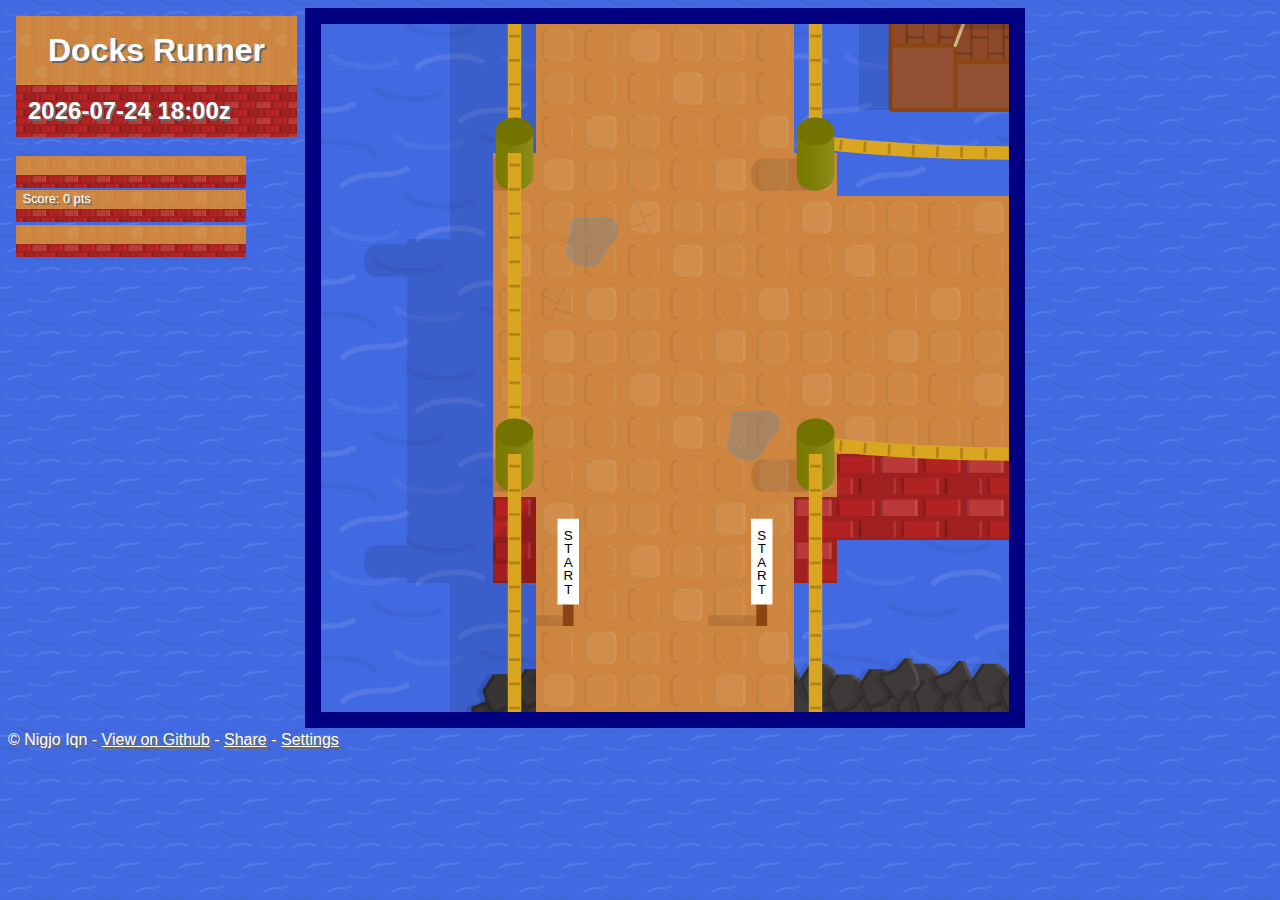
<file: index.html>
<!DOCTYPE html>
<!--
Copyright 2024 nigjo.

Licensed under the Apache License, Version 2.0 (the "License");
you may not use this file except in compliance with the License.
You may obtain a copy of the License at

     http://www.apache.org/licenses/LICENSE-2.0

Unless required by applicable law or agreed to in writing, software
distributed under the License is distributed on an "AS IS" BASIS,
WITHOUT WARRANTIES OR CONDITIONS OF ANY KIND, either express or implied.
See the License for the specific language governing permissions and
limitations under the License.
-->
<html>
  <head>
    <title>Docks Runner</title>
    <meta charset="UTF-8">
    <meta name="viewport" content="width=device-width, initial-scale=1.0">
    <link rel="icon" sizes="16x16" href="res/dock_runner-16.png" type="image/png">
    <link rel="icon" sizes="48x48" href="res/dock_runner-48.png" type="image/png">
    <link rel="icon" sizes="16x16 48x48 192x192" href="res/dock_runner.ico" type="image/vnd.microsoft.icon">
    <link rel="icon" sizes="192x192" href="res/dock_runner-192.png" type="image/png">
    <link rel="icon" sizes="any" href="res/dock_runner.svg" type="image/svg+xml">
    <link rel="apple-touch-icon" type="image/png" sizes="180x180" href="res/dock_runner-180.png">
    <link rel="manifest" href="game.json" />
    <meta name="theme-color" content="#4169e1">
    <script src="res/swinit.js"></script>
    <script>
      console.log('INDEX', 'init scripts');
      document.addEventListener('DOMContentLoaded', () => {
        console.log('INDEX', 'DOM loaded');
      });
    </script>
    <script type="module">
      import LM from './res/m_lang.js';
      LM.updatePage();
    </script>
    <script src="res/game.js" type="module"></script>
    <link rel="stylesheet" href="res/game.css"/>
    <style>body{
        background-color: royalblue;
        color:white
      }</style>
  </head>
  <body class="bgWater">
    <header>
      <div id="logo" class="bgWay">
        <h1><a href="./index.html">Docks Runner</a></h1>
        <h2 class="bgWall" id="seed" data-l10nkey="index.loading">loading...</h2>
      </div>
      <div class="wayblock">
        <div id="timer" class="bgWay" data-l10nkey="index.prepared">
          Be prepared...
        </div><div class="bgWall"></div>
        <div id="points" class="bgWay" data-l10nkey="index.initialPoints">
          0 pts
        </div><div class="bgWall"></div>
        <div id="message" class="bgWay">
        </div><div class="bgWall"></div>
      </div>
    </header>
    <main>
      <div id="game"></div>
    </main>
    <nav></nav>
    <footer>
      &copy; Nigjo Iqn
      - <a href="https://github.com/nigjo/mazegen/" data-l10nkey="index.github">View on GitHub</a>
      - <a href="code.html" data-l10nkey="index.share">Share</a>
      - <a href="settings.html" data-l10nkey="index.settings">Settings</a>
    </footer>
  </body>
</html>
</file>
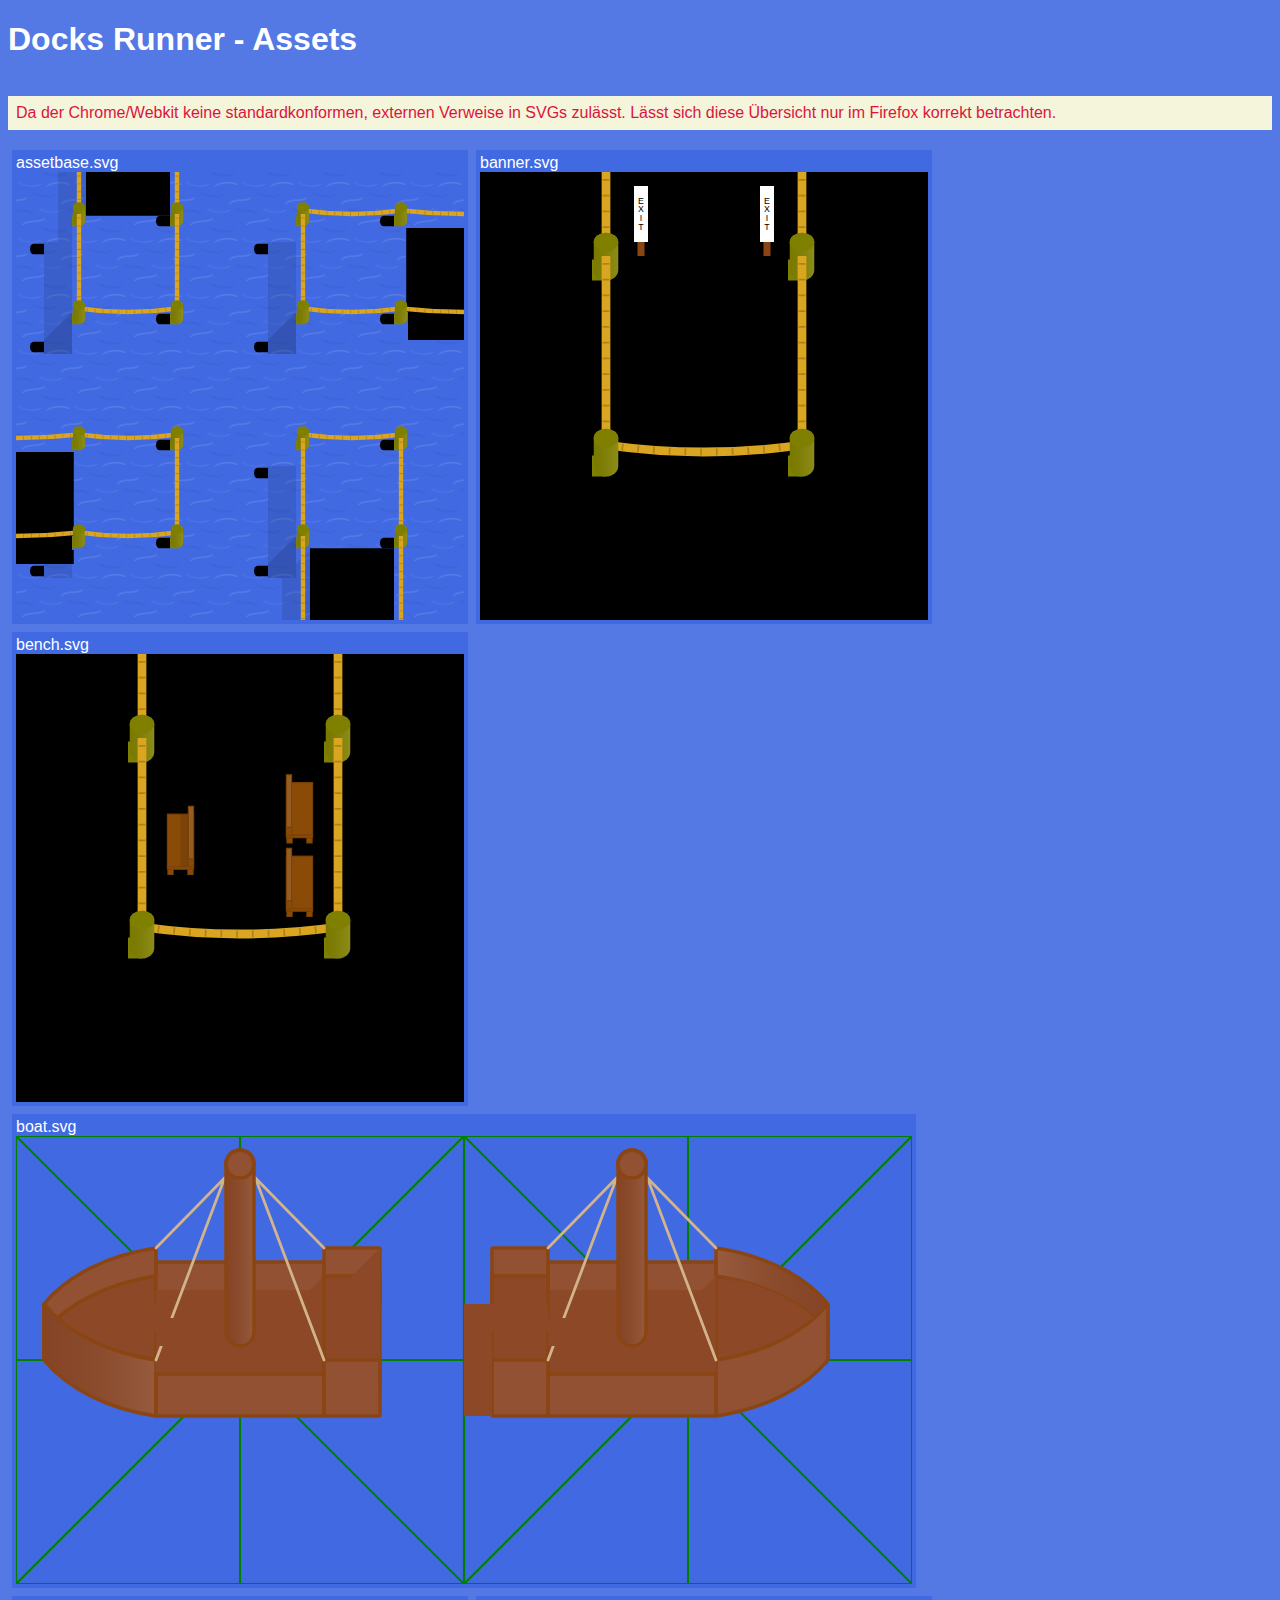
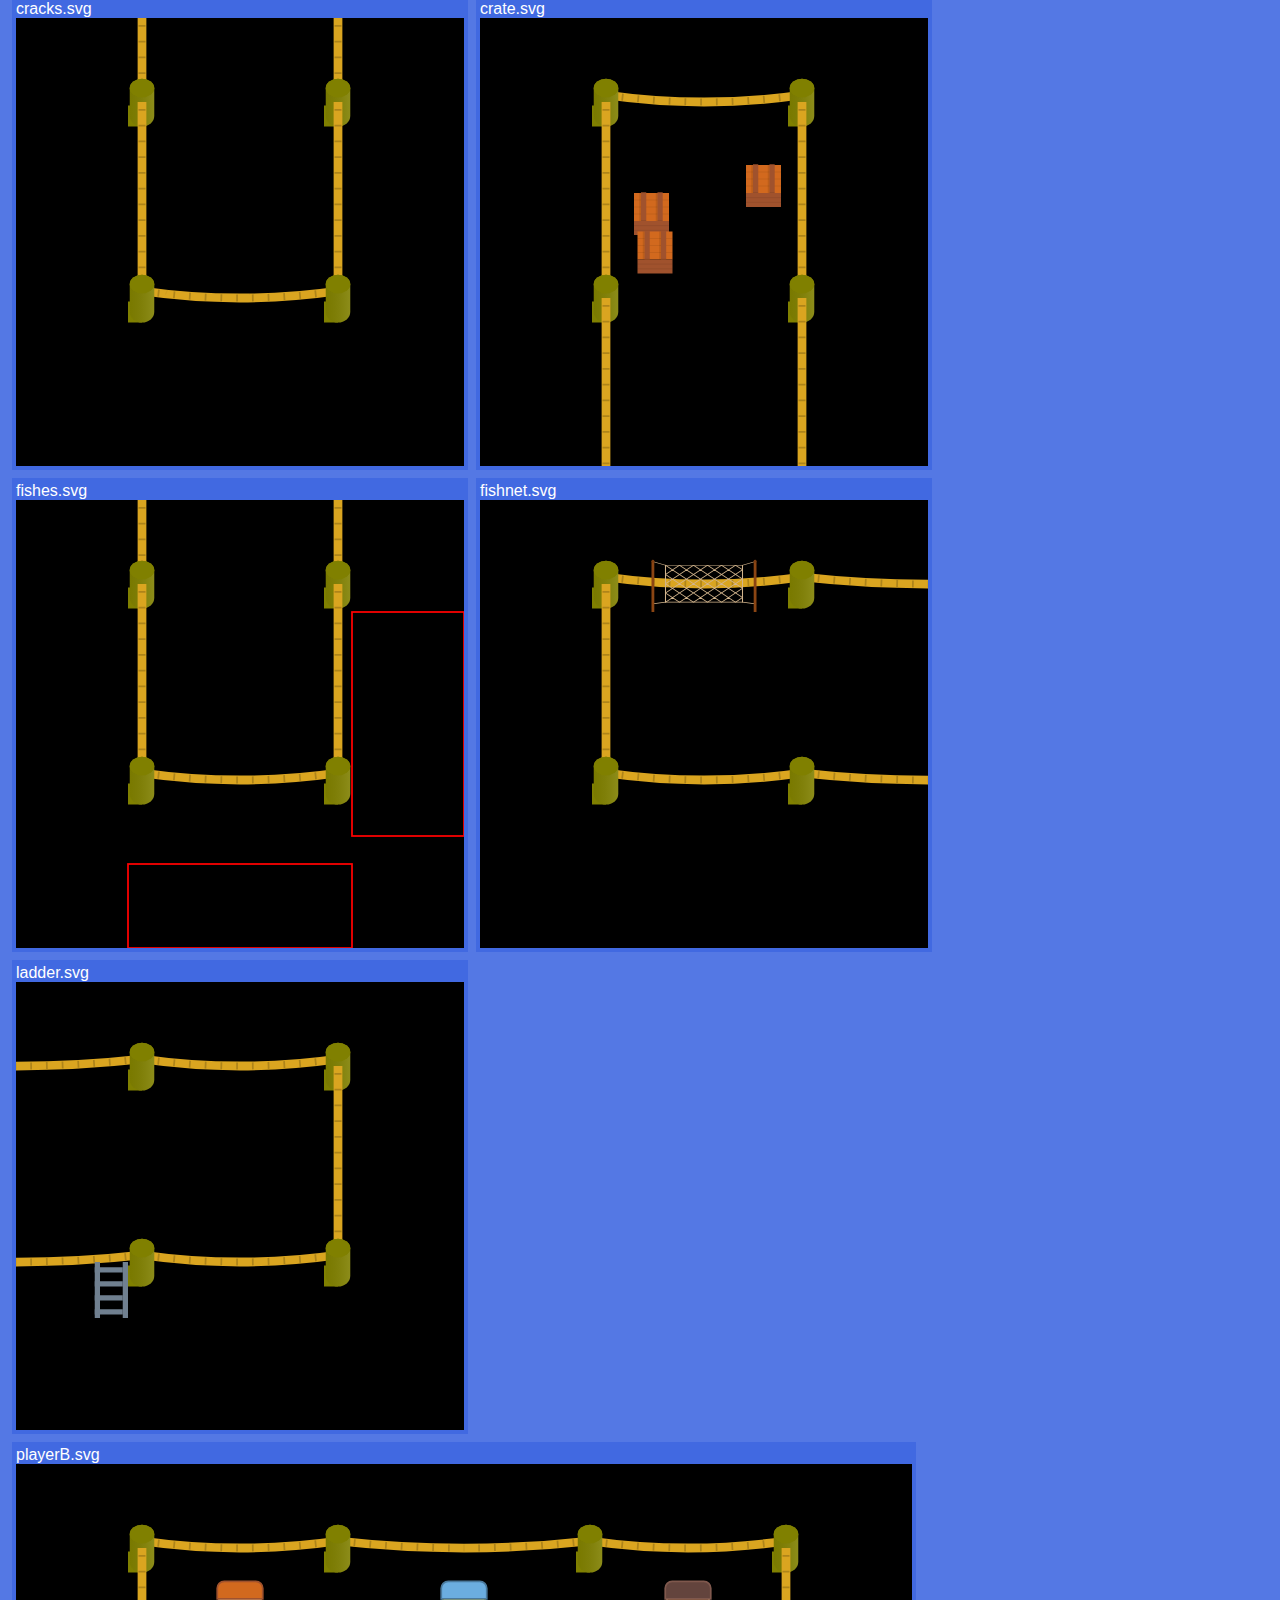
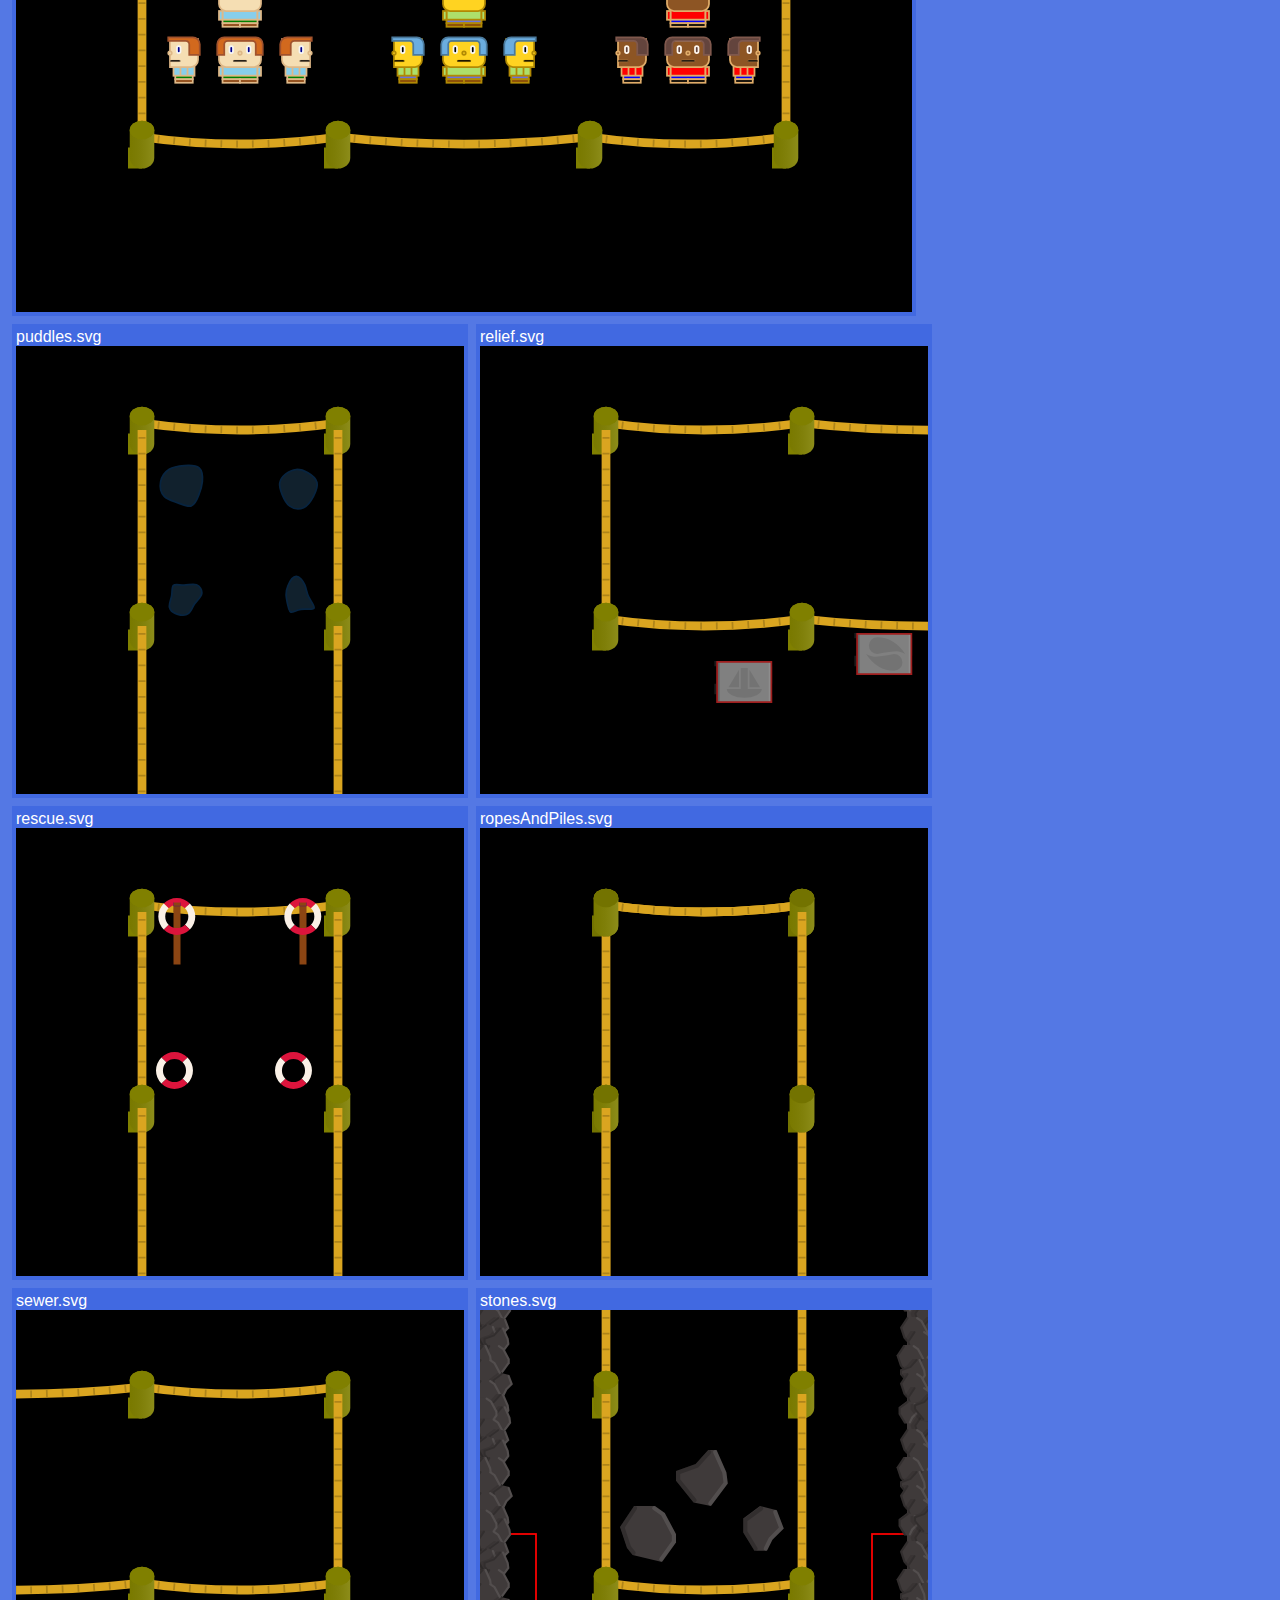
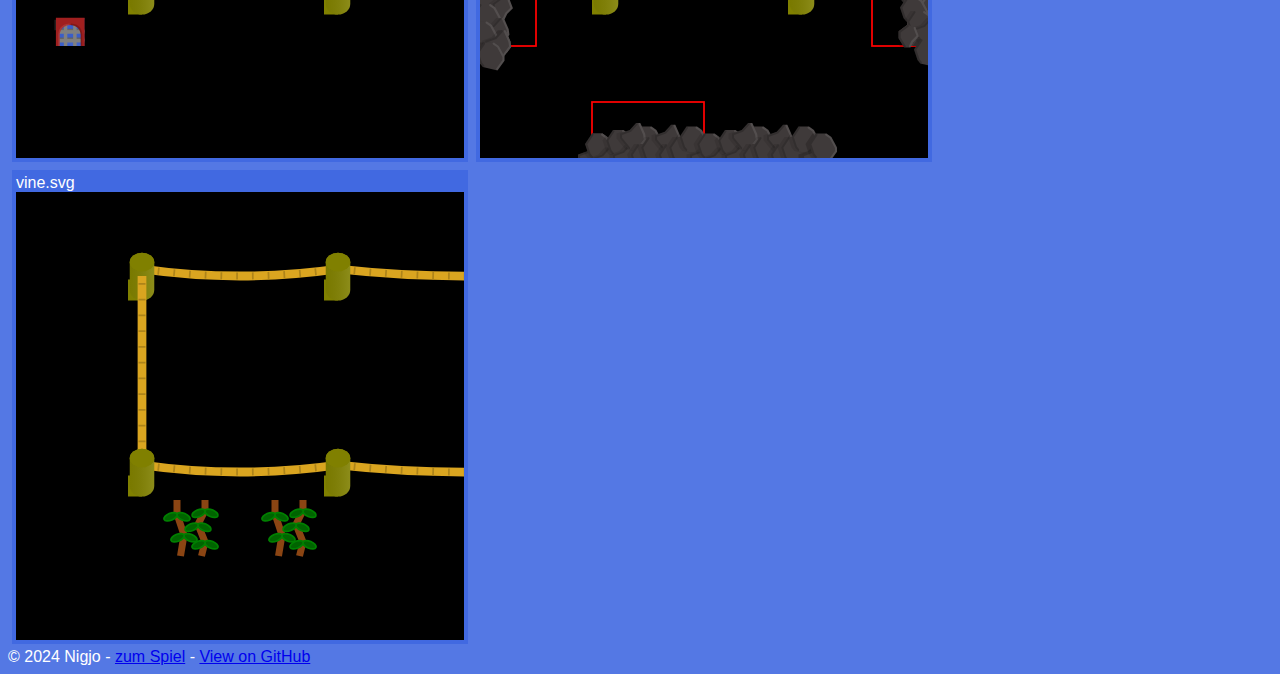
<file: assets/index.html>
<!DOCTYPE html>
<!--
Copyright 2024 nigjo.

Licensed under the Apache License, Version 2.0 (the "License");
you may not use this file except in compliance with the License.
You may obtain a copy of the License at

     http://www.apache.org/licenses/LICENSE-2.0

Unless required by applicable law or agreed to in writing, software
distributed under the License is distributed on an "AS IS" BASIS,
WITHOUT WARRANTIES OR CONDITIONS OF ANY KIND, either express or implied.
See the License for the specific language governing permissions and
limitations under the License.
-->
<html>
  <head>
    <title>Docks Runner - Assets</title>
    <meta charset="UTF-8">
    <meta name="viewport" content="width=device-width, initial-scale=1.0">
    <script>
      function updateSize(e) {
        console.debug(e);
      }
      function loadAsset(uri, idx = 999) {
        console.log('ASSETS', uri);
        fetch(uri).then(r => r.text()).then(src => {
          for (var line of src.split("\n")) {
            if (line.trim().startsWith('view:')) {
              let value = line.substring(line.indexOf(':') + 1).trim();
              let viewName = value.substring(1, value.indexOf(value[0], 1));
              loadAssetView(viewName, idx);
              return;
            }
          }
          console.warn('ASSETS', 'unable to find view in', uri);
        }).catch(e => {
          console.warn('ASSETS', 'unable load asset', uri);
        });
      }
      const viewSize = 448;
      function loadAssetView(uri, idx = 999) {
        console.log('ASSETS', 'VIEW', uri, idx);
        fetch(uri)
                .then(r => r.text())
                .then(t => new DOMParser().parseFromString(t, "image/svg+xml"))
                .then(doc => {
                  const svg = doc.rootElement;
                  console.debug('ASSETS', svg);
                  let w = svg.getAttribute('width');
                  let h = svg.getAttribute('height');
                  console.log('ASSERT', uri, w, h);
                  if (w === h) {
                    w = h = viewSize;
                  } else if (Number(w) > Number(h)) {
                    console.log('ASSERT', 'wide');
                    w = viewSize * w / h;
                    h = viewSize;
                  } else {
                    h = viewSize * h / w;
                    w = viewSize;
                  }
                  console.log('ASSERT', uri, w, h);
                  svg.setAttribute('width', w);
                  svg.setAttribute('height', h);
                  const fig = document.createElement('figure');
                  fig.style.order = idx;
                  fig.onclick = () => window.location = './' + uri;
                  fig.innerHTML = '<figcaption>' + uri + '</figcaption>';
                  const frame = document.createElement('div');
                  //frame.src = uri;
                  frame.style.width = w + 'px';
                  frame.style.height = h + 'px';
                  const s = frame.attachShadow({mode: 'open'});
                  s.append(svg);
                  fig.append(frame);
                  document.querySelector('main').append(fig);
                })
                .catch(e => {
                  console.warn('ASSETS', 'unable load asset view', uri, e);
                });
      }
      fetch('assets.json').then(r => r.json()).then(list => {
        list.forEach((a, i) => loadAsset(a, i));
      });
    </script>
    <style>
      body{
        font-family: sans-serif;
        background-color: #5478e4;
        color: white;
      }
      main{
        display:flex;
        flex-direction: row;
        flex-wrap:wrap;
      }
      .hint{
        order:-10;
        flex-basis:100%;
        background-color:beige;
        color:crimson;
        padding:.5em;
      }
      figure {
        margin: .25em;
        padding: .25em;
        background-color: royalblue;
        cursor:pointer;
      }
    </style>
  </head>
  <body>
    <header>
      <h1>Docks Runner - Assets</h1>
    </header>
    <main>
      <p class="hint">Da der Chrome/Webkit keine standardkonformen, externen Verweise in SVGs zulässt.
        Lässt sich diese Übersicht nur im Firefox korrekt betrachten.</p>
    </main>
    <script>loadAssetView('assetbase.svg', -1);</script>
    <footer>
      &copy; 2024 Nigjo
      - <a href="../index.html">zum Spiel</a>
      - <a href="https://github.com/nigjo/mazegen/">View on GitHub</a>
    </footer>
  </body>
</html>
</file>
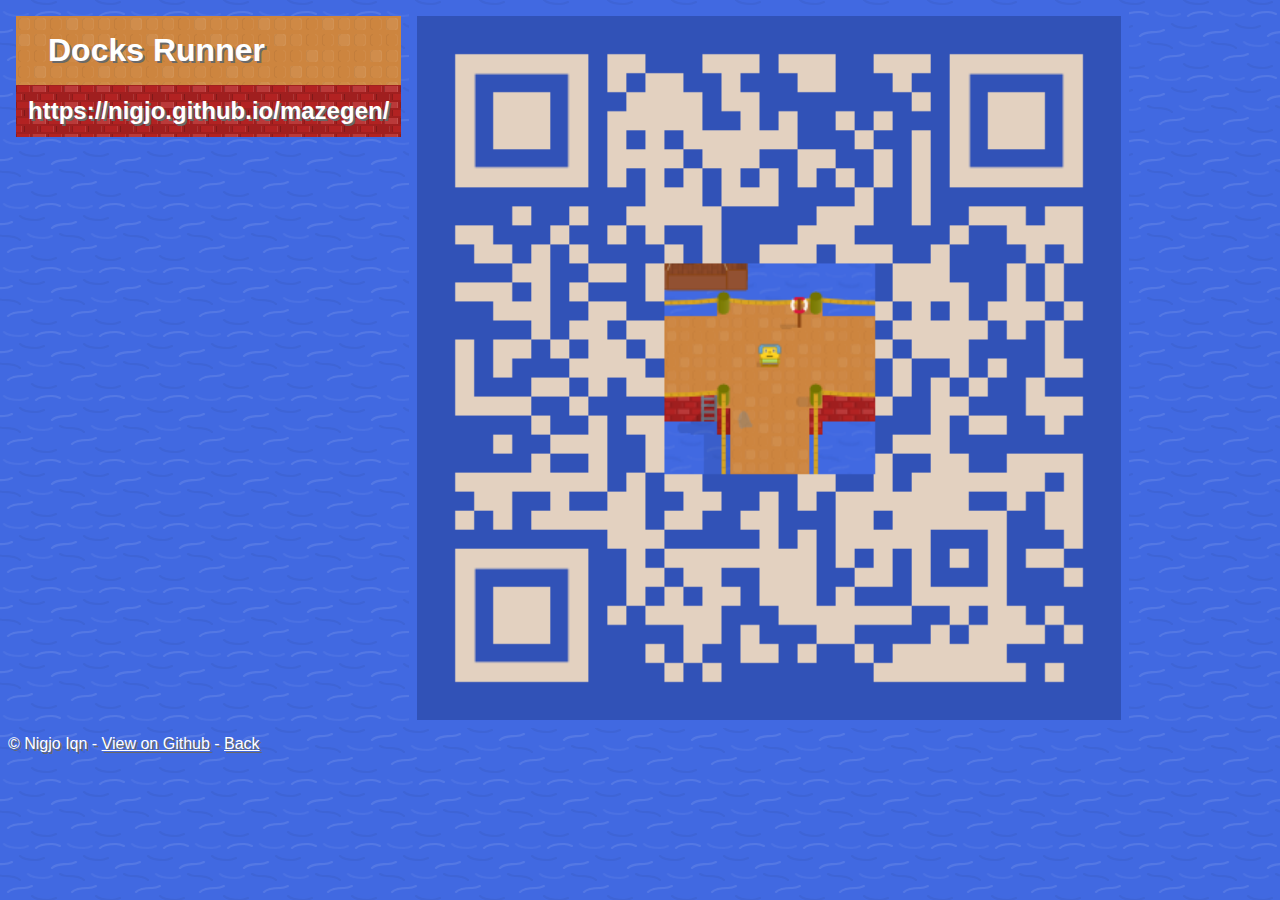
<file: code.html>
<!DOCTYPE html>
<!--
Copyright 2024 nigjo.

Licensed under the Apache License, Version 2.0 (the "License");
you may not use this file except in compliance with the License.
You may obtain a copy of the License at

     http://www.apache.org/licenses/LICENSE-2.0

Unless required by applicable law or agreed to in writing, software
distributed under the License is distributed on an "AS IS" BASIS,
WITHOUT WARRANTIES OR CONDITIONS OF ANY KIND, either express or implied.
See the License for the specific language governing permissions and
limitations under the License.
-->
<html>
  <head>
    <title data-l10nkey="pagetitle.share">Docks Runner - Share</title>
    <meta charset="UTF-8">
    <meta name="viewport" content="width=device-width, initial-scale=1.0">
    <link rel="stylesheet" href="res/game.css"/>
    <script type="module">
      import LM from './res/m_lang.js';
      LM.updatePage();
    </script>
    <style>body{background-color: royalblue;color:white}
      #qrcode{
        width:calc(100% - 1em);
        padding:.5em;
        background-color: royalblue;
        max-width:max(720px,calc(100vw - 2em));
        height:auto;
      }
    </style>
  </head>
  <body class="bgWater">
    <header>
      <div id="logo" class="bgWay">
      <h1><a href="./index.html">Docks Runner</a></h1>
      <h2 class="bgWall">https://nigjo.github.io/mazegen/</h2>
      </div>
    </header>
    <main>
      <img id="qrcode" src="res/qr-code.png" alt="QR-Code to https://nigjo.github.io/mazegen/"/>
    </main>
    <footer>
      &copy; Nigjo Iqn
      - <a href="https://github.com/nigjo/mazegen/" data-l10nkey="index.github">View on GitHub</a>
      - <a href="./index.html" data-l10nkey="index.back">Back</a>
    </footer>
  </body>
</html>
</file>
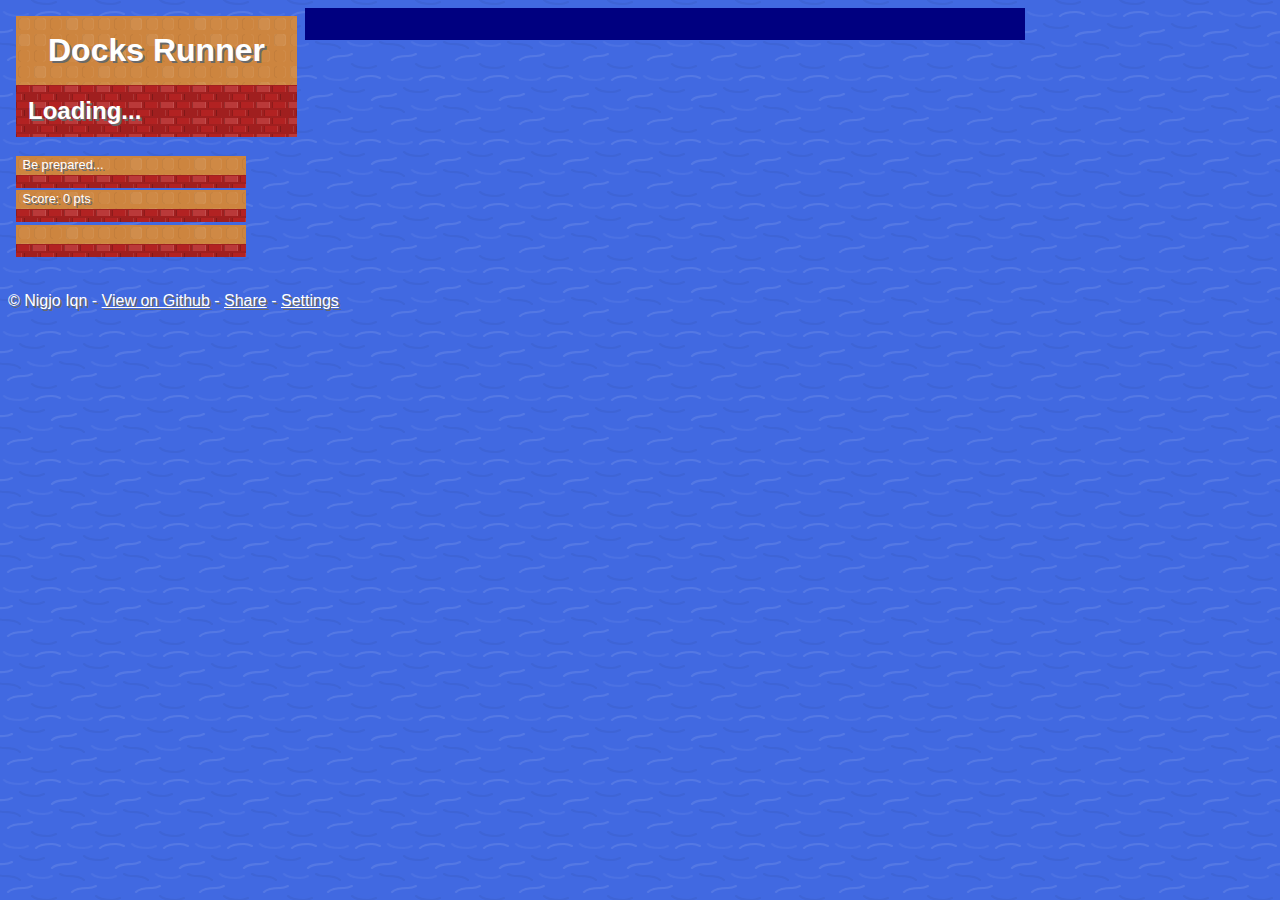
<file: game.html>
<!DOCTYPE html>
<!--
Copyright 2024 nigjo.

Licensed under the Apache License, Version 2.0 (the "License");
you may not use this file except in compliance with the License.
You may obtain a copy of the License at

     http://www.apache.org/licenses/LICENSE-2.0

Unless required by applicable law or agreed to in writing, software
distributed under the License is distributed on an "AS IS" BASIS,
WITHOUT WARRANTIES OR CONDITIONS OF ANY KIND, either express or implied.
See the License for the specific language governing permissions and
limitations under the License.
-->
<html>
  <head>
    <title>Docks Runner - Redirect</title>
    <meta charset="UTF-8">
    <meta name="viewport" content="width=device-width, initial-scale=1.0">
    <meta http-equiv="refresh" content="0; url=index.html"/>
    <link rel="manifest" href="game.json" />
  </head>
  <body>
    <a href="index.html">Docks Runner - Redirect</a>
  </body>
</html>
</file>
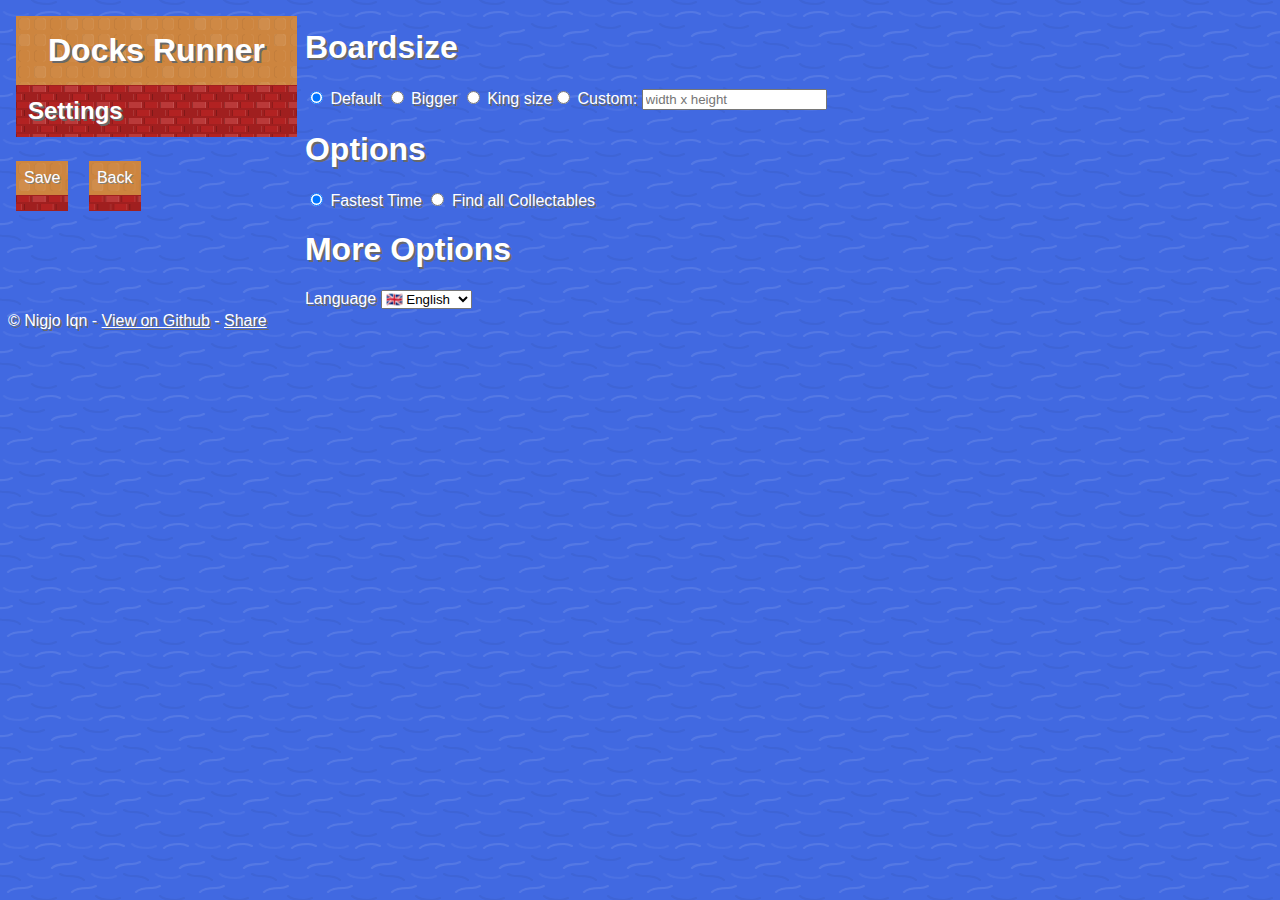
<file: settings.html>
<!DOCTYPE html>
<!--
Copyright 2024 nigjo.

Licensed under the Apache License, Version 2.0 (the "License");
you may not use this file except in compliance with the License.
You may obtain a copy of the License at

     http://www.apache.org/licenses/LICENSE-2.0

Unless required by applicable law or agreed to in writing, software
distributed under the License is distributed on an "AS IS" BASIS,
WITHOUT WARRANTIES OR CONDITIONS OF ANY KIND, either express or implied.
See the License for the specific language governing permissions and
limitations under the License.
-->
<html>
  <head>
    <title data-l10nkey="pagetitle.settings">Docks Runner - Settings</title>
    <meta charset="UTF-8">
    <meta name="viewport" content="width=device-width, initial-scale=1.0">
    <link rel="icon" sizes="any" href="res/dock_runner.svg" type="image/svg+xml">
    <link rel="stylesheet" href="res/game.css"/>
    <script type="module">
      import LM from './res/m_lang.js';
      LM.updatePage();
      LM.fillSelect(document.getElementById('localeSelection'));
    </script>
    <script src="res/settings.js" type="module"></script>
    <style>body{
        background-color: royalblue;
        color:white;
        .settings{
          display:block;
          #gamedata .row{
            display: inline-block;
          }
        }
      }
      @media ( orientation: portrait){
        #player{
          display:grid;
          grid-template-columns: auto 1fr;
          gap: 0 .5em;
          h2{
            grid-column:1/3;
          }
        }

      }
      nav{
        margin-bottom: 1.5em;
        .button{
          display:inline-block;
        }
      }
    </style>
  </head>
  <body class="bgWater">
    <header>
      <div id="logo" class="bgWay">
        <h1><a href="./index.html">Docks Runner</a></h1>
        <h2 class="bgWall" data-l10nkey="settings.title">Einstellungen</h2>
      </div>
    </header>
    <main class="settings">
      <form name="settings" id="settings">
        <section id="gamedata">
          <h1 data-l10nkey="settings.board">Spielfeld</h1>
          <div class="row">
            <label><input type="radio" value="6x10" checked name="gamesize"> <span data-l10nkey="settings.size.default">Standard</span></label>
            <label><input type="radio" value="8x12" name="gamesize"> <span data-l10nkey="settings.size.bigger">Größer</span></label>
            <label><input type="radio" value="10x16" name="gamesize"> <span data-l10nkey="settings.size.maximal">Max</span></label>
          </div><div class="row">
            <label><input type="radio" value="custom" name="gamesize"> <span data-l10nkey="settings.size.custom">Custom</span>:</label>
            <input placeholder="width x height" pattern="[0-9]+ *[xX] *[0-9]+" name="customsize">
          </div>
        </section>
        <section id="gameopts">
          <h1 data-l10nkey="settings.gameoptions">Spieloptionen</h1>
          <div class="row">
            <label><input type="radio" value="timing" checked name="gamemode"> <span data-l10nkey="settings.mode.timing">Zeitspiel</span></label>
            <label><input type="radio" value="search" name="gamemode"> <span data-l10nkey="settings.mode.search">Suchspiel</span></label>
          </div>
        </section>
        <section id="appopts">
          <h1 data-l10nkey="settings.appoptions">Weitere Einstellungen</h1>
          <div class="row">
            <label><span data-l10nkey="settings.locale">Sprache</span> <select name="locale" id="localeSelection"></select></label>
          </div>
        </section>
      </form>
    </main>
    <nav>
      <div id="btnSave" class="bgWay button" data-l10nkey="settings.save">Speichern</div>
      <div id="btnBack" class="bgWay button" data-l10nkey="settings.back">Zurück</div>
    </nav>
    <footer>
      &copy; Nigjo Iqn
      - <a href="https://github.com/nigjo/mazegen/" data-l10nkey="index.github">View on GitHub</a>
      - <a href="code.html" data-l10nkey="index.share">Teilen</a>
    </footer>
  </body>
</html>
</file>
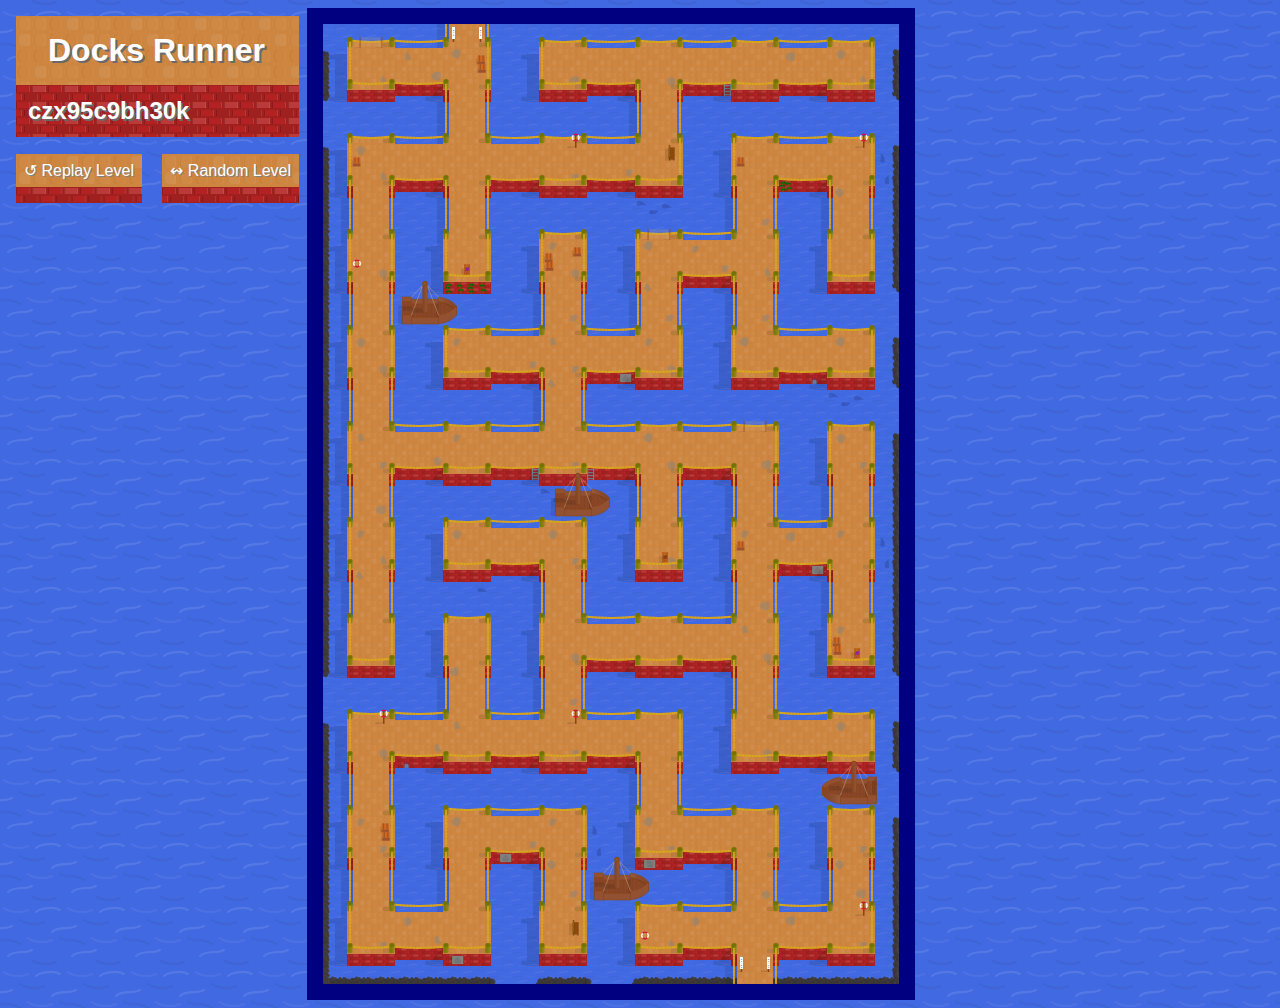
<file: view.html>
<!DOCTYPE html>
<!--
Copyright 2024 nigjo.

Licensed under the Apache License, Version 2.0 (the "License");
you may not use this file except in compliance with the License.
You may obtain a copy of the License at

     http://www.apache.org/licenses/LICENSE-2.0

Unless required by applicable law or agreed to in writing, software
distributed under the License is distributed on an "AS IS" BASIS,
WITHOUT WARRANTIES OR CONDITIONS OF ANY KIND, either express or implied.
See the License for the specific language governing permissions and
limitations under the License.
-->
<html>
  <head>
    <title>Docks Runner</title>
    <meta charset="UTF-8">
    <meta name="viewport" content="width=device-width, initial-scale=1.0">
    <link rel="icon" sizes="16x16" href="res/dock_runner-16.png" type="image/png">
    <link rel="icon" sizes="48x48" href="res/dock_runner-48.png" type="image/png">
    <link rel="icon" sizes="192x192" href="res/dock_runner-192.png" type="image/png">
    <link rel="icon" sizes="any" href="res/dock_runner.svg" type="image/svg+xml">
    <link rel="apple-touch-icon" type="image/png" sizes="180x180" href="res/dock_runner-180.png">
    <link rel="stylesheet" href="res/game.css"/>
    <script type="module">
      import LM from './res/m_lang.js';
      LM.updatePage();
    </script>
    <script type="module">
      import RandomKruskal from './res/RandomKruskal.js';
      import settings from './res/m_usersettings.js';
      let args = new URLSearchParams(location.search);
      const workshop = {
        Width: '6',
        Height: '10',
        Seed: 'czx95c9bh30k'
      };
      workshop.Width = String(settings.width);
      workshop.Height = String(settings.height);

      for (let name of Object.keys(workshop)) {
        let key = 'workshop' + name;
        workshop[name] = args.get(key)
                || args.get(name.toLowerCase())
                || workshop[name];
      }
      let backArgs = new URLSearchParams();
      delete document.getElementById('seed').dataset['l10nkey'];
      document.getElementById('seed').textContent = workshop.Seed;
      const back = document.getElementById('thisLevel');
      console.debug('back', back);
      backArgs.set('seed', workshop.Seed);
      if (args.has('width'))
        backArgs.set('width', workshop.Width);
      if (args.has('height'))
        backArgs.set('height', workshop.Height);
      back.href = './index.html?' + backArgs;

      Promise.all([
        import('./res/v_topdown.js'),
        new Promise(ok => {
          //Bei 8:5
          //RGtRTIk2NHkp (4er fehlt)
          //czx95c9bh30k (alle Elemente)
          ok(new RandomKruskal(Number(workshop.Width), Number(workshop.Height), workshop.Seed));
        })
      ]).then(data => {
        let maze, mod;
        [mod, maze] = data;
        let MazeView = mod.default;
        return new MazeView(maze);
      }).then(view => {
        return initParameters(view);
      }).then(view => {
        return generateViewContent(view);
      }).catch(error => {
        console.warn(error);
        let warn = document.createElement('p');
        warn.style.backgroundColor = 'lightsalmon';
        warn.style.color = 'darkred';
        warn.style.padding = '.5em 1em';
        warn.style.textShadow = 'none';
        warn.textContent = error;
        document.querySelector('main').append(warn);
        //createParameterList({});
      });

      function initParameters(view) {
        //args.delete('view');
        console.debug(args);
        let legacyKeys = [];
        for (const [key, value] of args.entries()) {
          if (key in view) {
            if (typeof (view[key]) === 'boolean') {
              if (value === '')
                view[key] = true;
              else
                view[key] = value !== 'false' && value !== '0';
            } else if (typeof (view[key]) === 'number') {
              view[key] = Number(value);
            } else {
              view[key] = value;
            }
          } else if (!key.startsWith('workshop')) {
            legacyKeys.push(key);
          }
        }
        legacyKeys.forEach(lk => args.delete(lk));
        return view;
      }

      function generateViewContent(view) {
        let w = document.createElement('div');
        w.id = 'game';
        let shadow = w.attachShadow({
          mode: 'closed'
        });
        let img = view.create();
        shadow.append(img);
        if (img.hasAttribute('width'))
          w.style.width = Number(img.getAttribute('width')) + 'px';
        if (img.hasAttribute('height'))
          w.style.height = Number(img.getAttribute('height')) + 'px';
        img.setAttribute('part', 'mazeview');

        document.querySelector('main').append(w);

        return view;
      }

    </script>
  </head>
  <body class="view bgWater">
    <header>
      <div id="logo" class="bgWay">
        <h1><a href="./index.html">Docks Runner</a></h1>
        <h2 class="bgWall" id="seed" data-l10nkey="index.loading">loading...</h2>
      </div>
    </header>
    <main></main>
    <nav>
      <a class="bgWay button" id="thisLevel" href="./index.html" data-l10nkey="scoreboard.replay">Replay Level</a>
      <a class="bgWay button" id="nextLevel" data-l10nkey="scoreboard.random">Random Level</a>
    </nav>
    <script>
      (() => {
        const a = document.getElementById('nextLevel');
        console.log(a);
        let q = new URLSearchParams(location.search);
        let alphabeth = "abcdefghijklmnopqrstuvwxyz";
        alphabeth += alphabeth.toUpperCase();
        alphabeth += " +-._#~!";
        alphabeth += "0123456789";
        let seed = '';
        for (let i = 0; i < 16; i++) {
          seed += alphabeth.charAt(Math.random() * alphabeth.length);
        }
        console.debug("VIEW", q);
        let next = {seed: seed};
        if (q.has('width'))
          next.width = q.get('width');
        if (q.has('height'))
          next.height = q.get('height');
        console.debug("VIEW", next);
        a.setAttribute('href', './index.html?' + new URLSearchParams(next));
      })();
    </script>
  </body>
</html>
</file>
<file: res/game.css>
/*
Copyright 2024 nigjo.

Licensed under the Apache License, Version 2.0 (the "License");
you may not use this file except in compliance with the License.
You may obtain a copy of the License at

     http://www.apache.org/licenses/LICENSE-2.0

Unless required by applicable law or agreed to in writing, software
distributed under the License is distributed on an "AS IS" BASIS,
WITHOUT WARRANTIES OR CONDITIONS OF ANY KIND, either express or implied.
See the License for the specific language governing permissions and
limitations under the License.
*/
body{
  font-family: sans-serif;
  a{
    color:inherit;
  }
  margin:.5em;
  font-size:min(2vh,3vw,12pt);
  background-color: royalblue;
}
header,nav,main {
  display:inline-block;
  vertical-align:top;
  position:relative;
}
header,nav{
  margin:.5em;
}
header {
  display:inline-flex;
  flex-wrap:nowrap;
  flex-direction:column;
  gap:1em;
  @media (orientation:portrait) {
    flex-direction:row;
  }
}
#logo {
  white-space:nowrap;
  a{
    text-decoration: none;
  }
  * {
    margin:0px;
    padding:.5em;
  }
}
.wayblock {
  width:18em;
  max-width:35vw;
  font-size:.8em;
  min-height:1em;
  .bgWay {
    min-height:1em;
    line-height:1em;
    margin-top:.2em;
    padding:.25em .5em;
  }
  .bgWall {
    height:1em;
    min-height:.66rem;
  }
}
.bgWater {
  color:White;
  text-shadow:dimgray 2px 2px;
  background: royalblue url('game_bg_water.svg');
}
.bgWay{
  background: peru url('game_bg_way.svg');
}
.bgWall{
  background: firebrick url('game_bg_wall.svg');
}
#game{
  display:inline-block;
  margin:0;
  padding:1em;
  background-color:navy;
  line-height:0px;
  position:relative;
  .mazeview::part(mazeview), &::part(mazeview){
    font: initial;
    text-shadow: initial;
    line-height: initial;
    color: initial;
  }
  &.done:after {
    background-color:rgba(0,0,0,.66);
    height:1em;
    position:absolute;
    width:calc(100% - 2em);
    height:calc(100% - 2em);
    top:1em;
    content:'';
    display:block;
  }
}
#scoreboard,nav {
  padding-top: .5em;
  .button{
    cursor: pointer;
    padding: .5em;
    text-decoration: none;
    text-shadow: gray 1px 1px;
    position: relative;
  }
  .button:after{
    content:'';
    height:1em;
    position: absolute;
    bottom:-1em;
    left:0px;
    background: firebrick url('game_bg_wall.svg');
    width:100%;
  }
  .button+.button{
    margin-left: 1em;
  }
}
#scoreboard {
  display: block;
  width: 90%;
  position: absolute;
  top: 2em;
  left: 5%;
  font-size: min(4vh,4vw,16pt);
  .button {
    margin-bottom: 3em;
    display: inline-block;
    width: calc(45% - .5em);
  }
}
@media (orientation:landscape){
  body{
    display:grid;
    grid-template-columns:auto 1fr;
    nav {
      grid-column: 1/1;
      position:relative;
      &:has(#qrcode){
        width:495px;
      }
      #qrcode{
        width: 90%;
        height: auto;
        margin: auto;
        left: 0;
        position: absolute;
        right: 0;
      }
    }
    header{
      grid-column: 1/2;
      grid-row: 1/2;
    }
    main{
      grid-column: 2/4;
      grid-row: 1/4;
    }
    footer{
      grid-column: 1/3;
      grid-row: 4/4;
    }
  }
}
@media (orientation:landscape){
  main{
    width: calc(100vh - 1em - 1.5em - 2em);
    max-width:720px;
  }
  footer,main p{
    max-height:1em;
    line-height:1em;
    margin:.25em 0px;
  }
  #game{
    width:calc(100% - 2em);
    .mazeview::part(mazeview){
      width: 100%;
      height:auto;
    }
  }
}
@media screen and (orientation:portrait) {
  #game{
    width:calc(100% - 2em);
  }
  nav #qrcode{
    display:none;
  }
  main{
    width:100%;
    max-width:720px;
  }
  .mazeview::part(mazeview){
    width: 100%;
    height:auto;
  }
}
</file>
